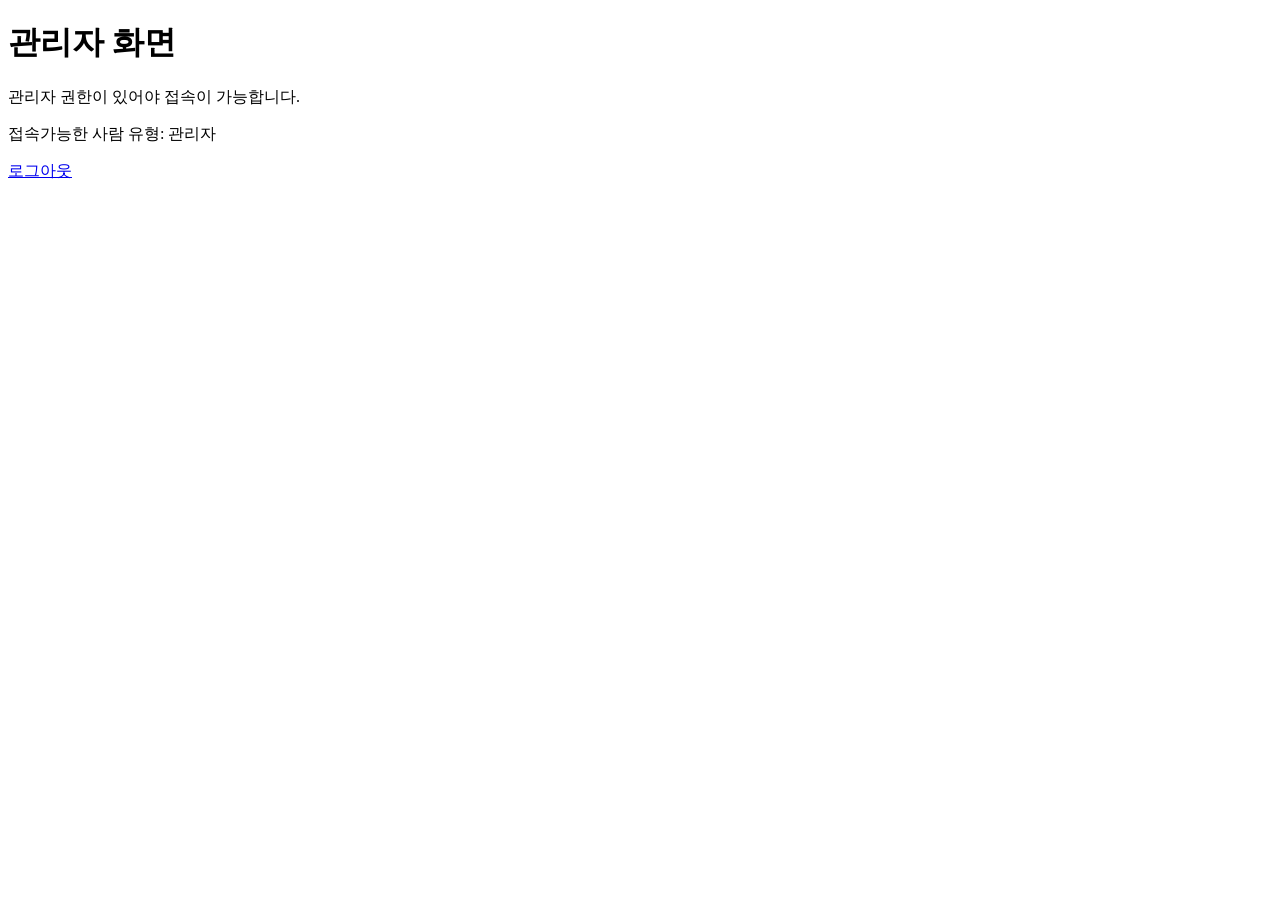
<file: basic/src/main/resources/templates/admin.html>
<!DOCTYPE html>
<html lang="en">

<head>
    <meta charset="UTF-8">
    <meta name="viewport" content="width=device-width, initial-scale=1.0">
    <title>Document</title>
</head>

<body>
    <h1>관리자 화면</h1>
    <p>관리자 권한이 있어야 접속이 가능합니다.</p>
    <p>접속가능한 사람 유형: 관리자</p>
    <a href="/logout">로그아웃</a>
</body>

</html>
</file>
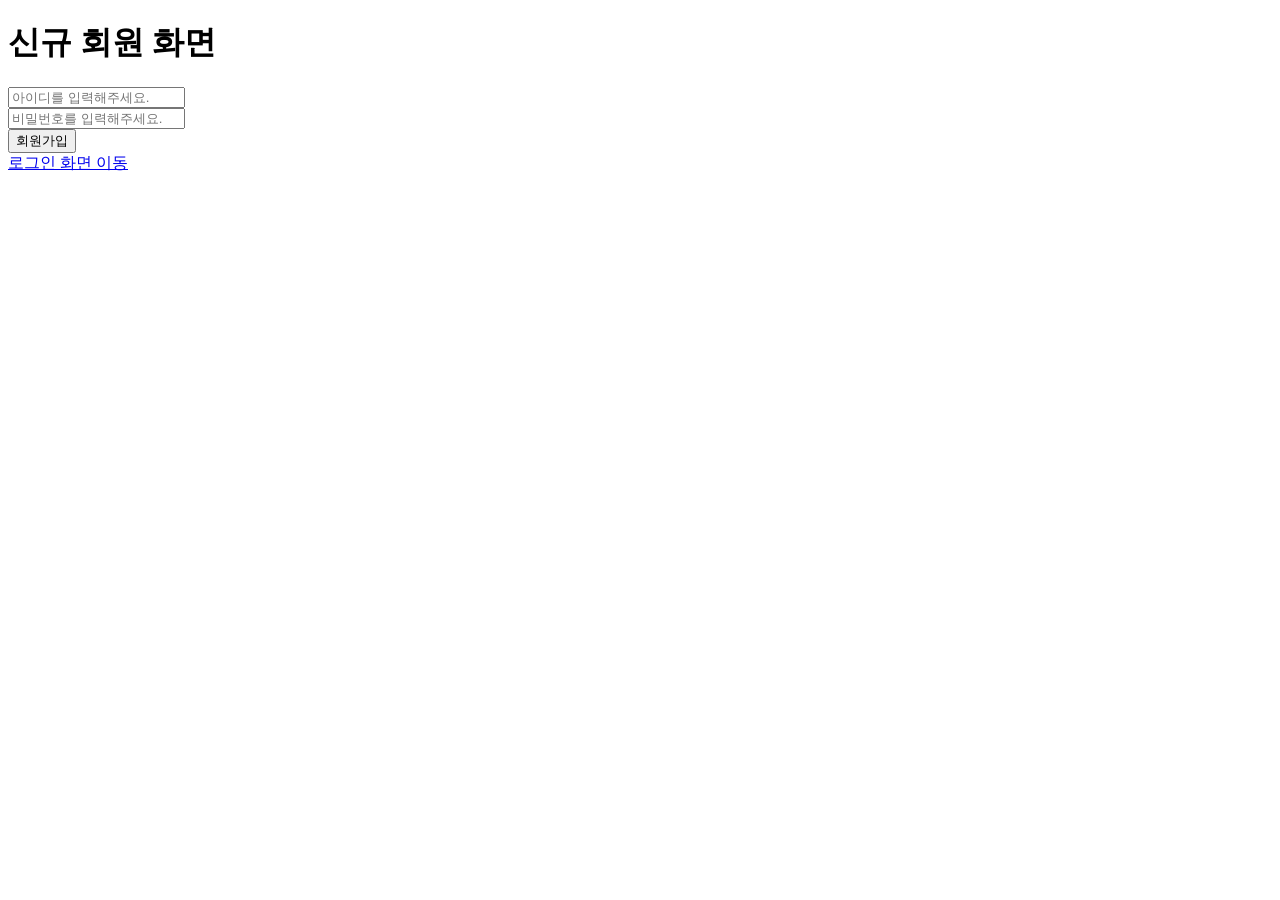
<file: basic/src/main/resources/templates/join copy.html>
<!DOCTYPE html>
<html lang="en">

<head>
    <meta charset="UTF-8">
    <meta name="viewport" content="width=device-width, initial-scale=1.0">
    <title>Document</title>
</head>

<body>
    <h1>신규 회원 화면</h1>
    <form action="/join" method="post">
        <input type="text" name="id" placeholder="아이디를 입력해주세요." />
        <br />
        <input type="password" name="password" placeholder="비밀번호를 입력해주세요." />
        <br />
        <!-- <input type="email" name="email" placeholder="이메일 주소를 입력해주세요." />
        <br /> -->
        <input type="submit" value="회원가입" />
    </form>
    <a href="/login">로그인 화면 이동</a>
</body>

</html>
</file>
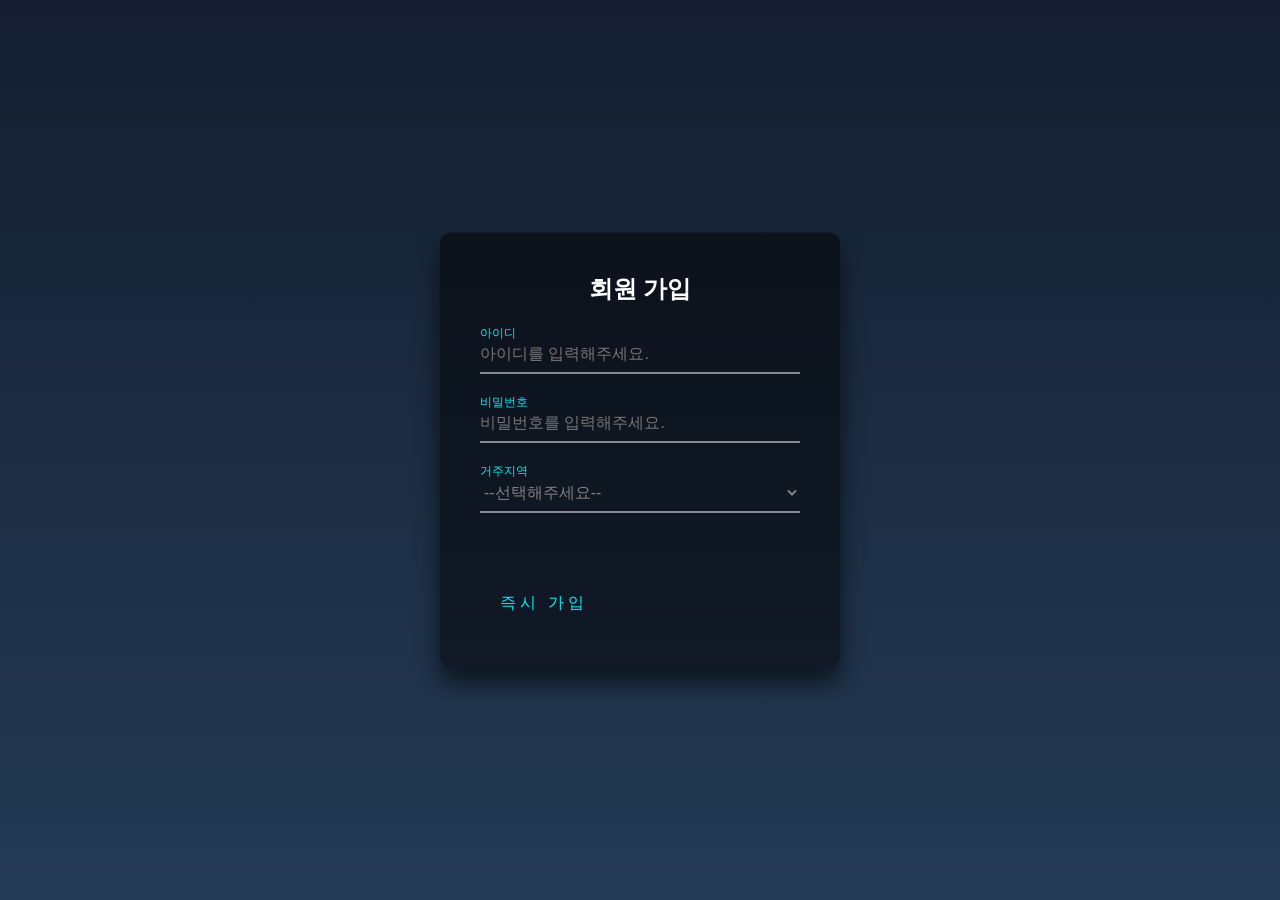
<file: basic/src/main/resources/templates/join.html>
<!DOCTYPE html>
<html lang="en">

<head>
    <meta charset="UTF-8">
    <meta name="viewport" content="width=device-width, initial-scale=1.0">
    <link rel="stylesheet" href="../static/css/login.css">
    <title>Join Page</title>
</head>

<body>
    <div class="login-box">
        <h2>회원 가입</h2>
        <form action="/join" method="post" id="join">
            <div class="user-box">
                <input type="text" name="id" placeholder="아이디를 입력해주세요." />
                <label>아이디</label>
            </div>
            <div class="user-box">
                <input type="password" name="password" placeholder="비밀번호를 입력해주세요." />
                <label>비밀번호</label>
            </div>
            <div class="user-box">
                <!-- <input type="addr" name="addr" placeholder="Test" /> -->
                <label>거주지역</label>
                <select name="addr" id="addr">
                    <option value="" disabled selected>--선택해주세요--</option>
                    <option value="Seoul">서울</option>
                    <option value="Busan">부산</option>
                    <option value="Daegu">대구</option>
                    <option value="Gyeonggi-do">경기</option>
                    <option value="Incheon">인천</option>
                    <option value="Daejeon">대전</option>
                    <option value="Gwangju">광주</option>
                    <option value="Gangneung">강원</option>
                    <option value="Ulsan">울산</option>
                    <option value="Sejong">충청</option>
                    <option value="Mokpo">전라</option>
                    <option value="Changwon">경상</option>
                    <option value="Jeju">제주</option>
                </select>
            </div>
            <a href="#" onclick="return joinChk()">
                <span></span>
                <span></span>
                <span></span>
                <span></span>
                즉시 가입
            </a>
        </form>
    </div>
</body>

<script src="../static/js/join.js"></script>

</html>
</file>
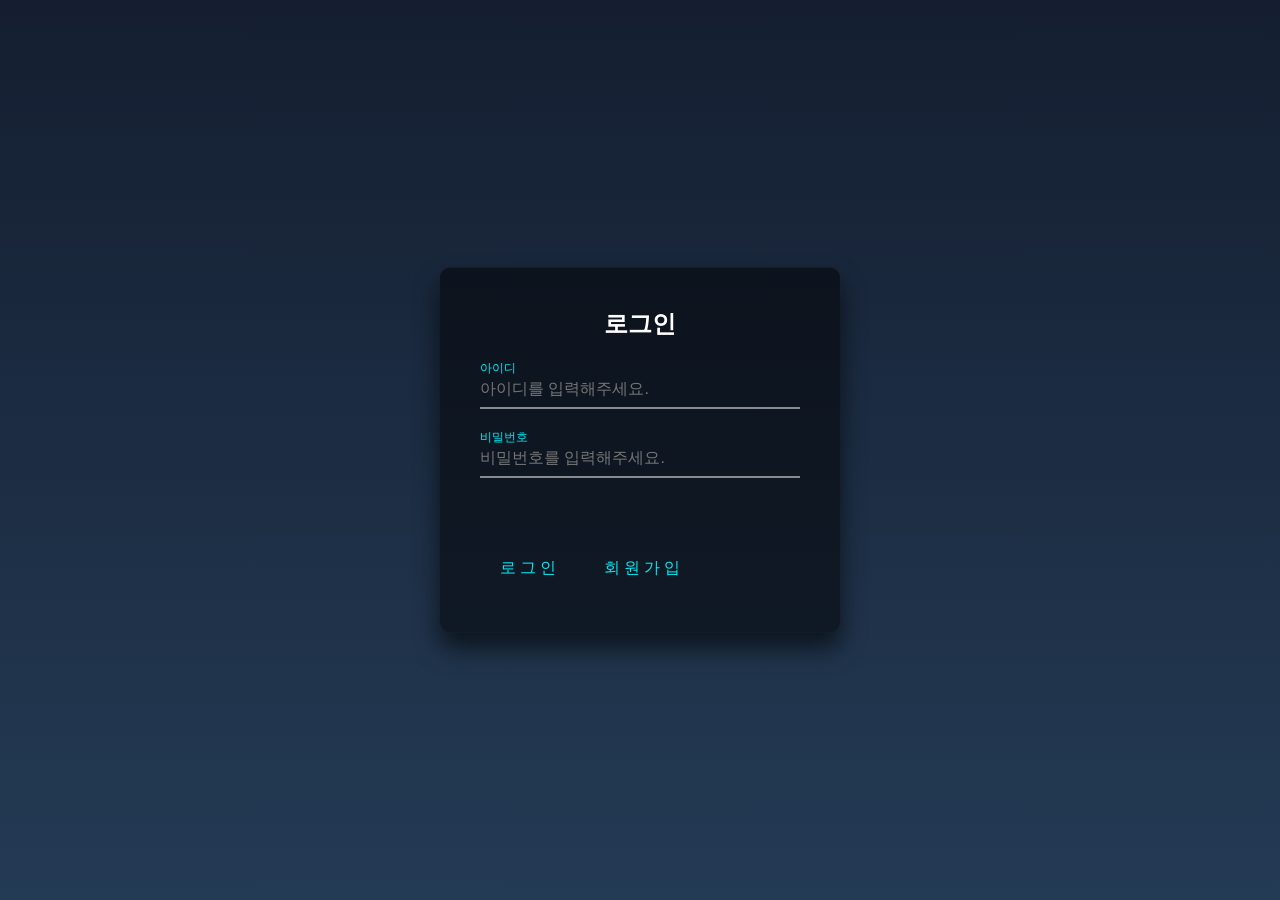
<file: basic/src/main/resources/templates/login.html>
<!DOCTYPE html>
<html lang="en">

<head>
    <meta charset="UTF-8">
    <meta name="viewport" content="width=device-width, initial-scale=1.0">
    <link rel="stylesheet" href="../static/css/login.css">
    <title>Login Page</title>
</head>

<body>
    <div class="login-box">
        <h2>로그인</h2>
        <form action="/login" method="post" id="login">
            <div class="user-box">
                <input type="text" name="username" placeholder="아이디를 입력해주세요." />
                <label>아이디</label>
            </div>
            <div class="user-box">
                <input type="password" name="password" placeholder="비밀번호를 입력해주세요." />
                <label>비밀번호</label>
            </div>

            <a href="#" onclick="return loginChk()">
                <span></span>
                <span></span>
                <span></span>
                <span></span>
                로그인
            </a>
            <a href="/join">
                <span></span>
                <span></span>
                <span></span>
                <span></span>
                회원가입
            </a>

        </form>
    </div>
</body>

<script src="../static/js/login.js"></script>

</html>
</file>
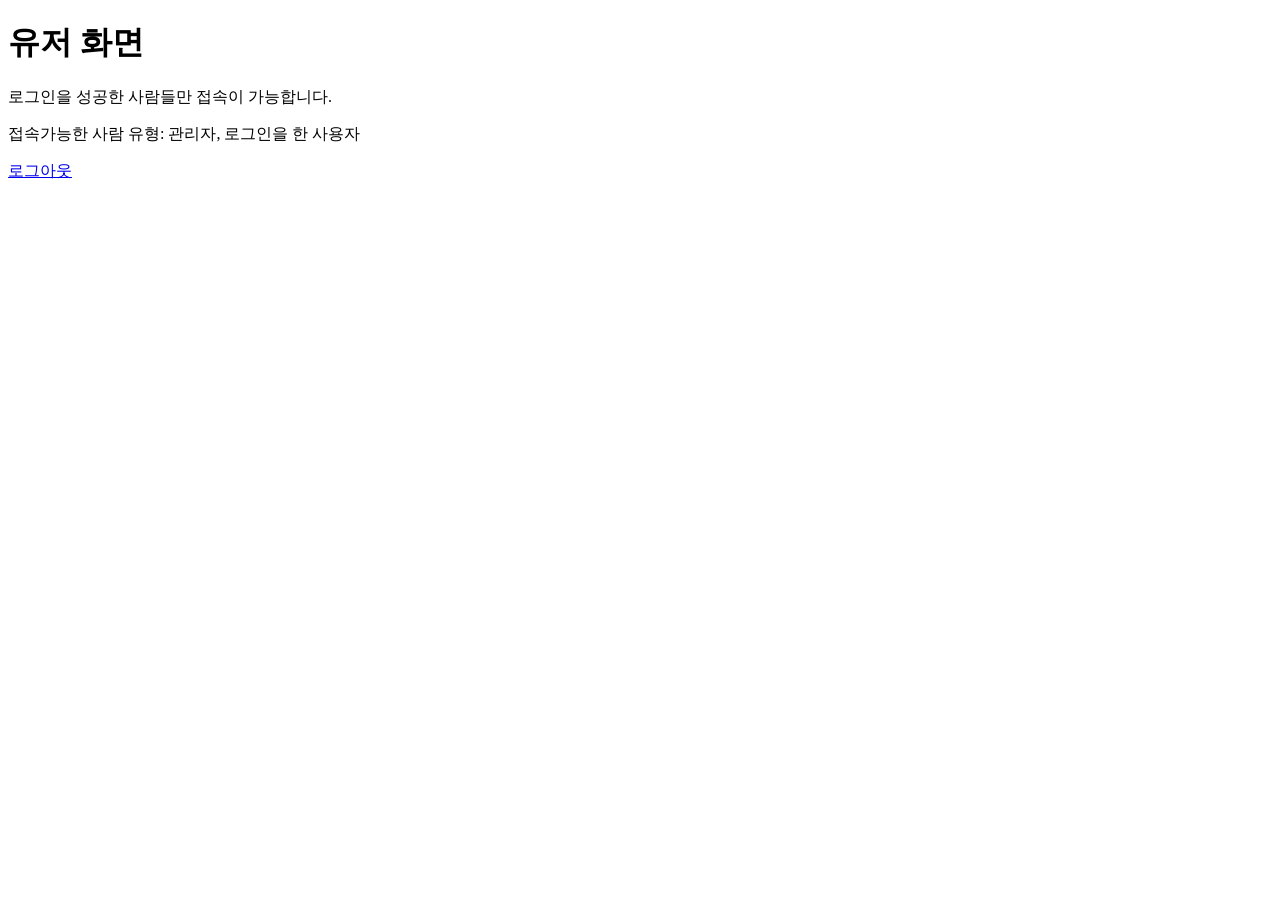
<file: basic/src/main/resources/templates/user.html>
<!DOCTYPE html>
<html lang="en">

<head>
    <meta charset="UTF-8">
    <meta name="viewport" content="width=device-width, initial-scale=1.0">
    <title>Document</title>
</head>

<body>
    <h1>유저 화면</h1>
    <p>로그인을 성공한 사람들만 접속이 가능합니다.</p>
    <p>접속가능한 사람 유형: 관리자, 로그인을 한 사용자</p>
    <a href="/logout">로그아웃</a>
</body>

</html>
</file>
<file: basic/src/main/resources/static/css/login.css>
html {
    height: 100%;
}

body {
    margin: 0;
    padding: 0;
    font-family: sans-serif;
    background: linear-gradient(#141e30, #243b55);
}

.login-box {
    position: absolute;
    top: 50%;
    left: 50%;
    width: 400px;
    padding: 40px;
    transform: translate(-50%, -50%);
    background: rgba(0, 0, 0, .5);
    box-sizing: border-box;
    box-shadow: 0 15px 25px rgba(0, 0, 0, .6);
    border-radius: 10px;
}

.login-box h2 {
    margin: 0 0 30px;
    padding: 0;
    color: #fff;
    text-align: center;
}

.login-box .user-box {
    position: relative;
}

.login-box .user-box input {
    width: 100%;
    padding: 10px 0;
    font-size: 16px;
    color: #fff;
    margin-bottom: 30px;
    border: none;
    border-bottom: 1px solid #fff;
    outline: none;
    background: transparent;
}

.login-box .user-box select {
    width: 100%;
    padding: 10px 0;
    font-size: 16px;
    color: gray;
    margin-bottom: 30px;
    border: none;
    border-bottom: 1px solid #fff;
    outline: none;
    background: transparent;
}

/* .login-box .user-box label {
    position: absolute;
    top: 0;
    left: 0;
    padding: 10px 0;
    font-size: 16px;
    color: #fff;
    pointer-events: none;
    transition: .5s;
} */

.login-box .user-box label {
    position: absolute;
    top: -20px;
    left: 0;
    color: #03e9f4;
    padding: 10px 0;
    font-size: 12px;
    pointer-events: none;
    transition: .5s;
}

.login-box .user-box input:focus~label,
.login-box .user-box input:valid~label {
    top: -20px;
    left: 0;
    color: #03e9f4;
    font-size: 12px;
}

.login-box form a {
    position: relative;
    display: inline-block;
    padding: 10px 20px;
    color: #03e9f4;
    font-size: 16px;
    text-decoration: none;
    text-transform: uppercase;
    overflow: hidden;
    transition: .5s;
    margin-top: 40px;
    letter-spacing: 4px
}

.login-box a:hover {
    background: #03e9f4;
    color: #fff;
    border-radius: 5px;
    box-shadow: 0 0 5px #03e9f4,
        0 0 25px #03e9f4,
        0 0 50px #03e9f4,
        0 0 100px #03e9f4;
}

.login-box a span {
    position: absolute;
    display: block;
}

.login-box a span:nth-child(1) {
    top: 0;
    left: -100%;
    width: 100%;
    height: 2px;
    background: linear-gradient(90deg, transparent, #03e9f4);
    animation: btn-anim1 1s linear infinite;
}

@keyframes btn-anim1 {
    0% {
        left: -100%;
    }

    50%,
    100% {
        left: 100%;
    }
}

.login-box a span:nth-child(2) {
    top: -100%;
    right: 0;
    width: 2px;
    height: 100%;
    background: linear-gradient(180deg, transparent, #03e9f4);
    animation: btn-anim2 1s linear infinite;
    animation-delay: .25s
}

@keyframes btn-anim2 {
    0% {
        top: -100%;
    }

    50%,
    100% {
        top: 100%;
    }
}

.login-box a span:nth-child(3) {
    bottom: 0;
    right: -100%;
    width: 100%;
    height: 2px;
    background: linear-gradient(270deg, transparent, #03e9f4);
    animation: btn-anim3 1s linear infinite;
    animation-delay: .5s
}

@keyframes btn-anim3 {
    0% {
        right: -100%;
    }

    50%,
    100% {
        right: 100%;
    }
}

.login-box a span:nth-child(4) {
    bottom: -100%;
    left: 0;
    width: 2px;
    height: 100%;
    background: linear-gradient(360deg, transparent, #03e9f4);
    animation: 1s linear infinite;
    animation-delay: .75s
}

@keyframes btn-anim4 {
    0% {
        bottom: -100%;
    }

    50%,
    100% {
        bottom: 100%;
    }
}
</file>
